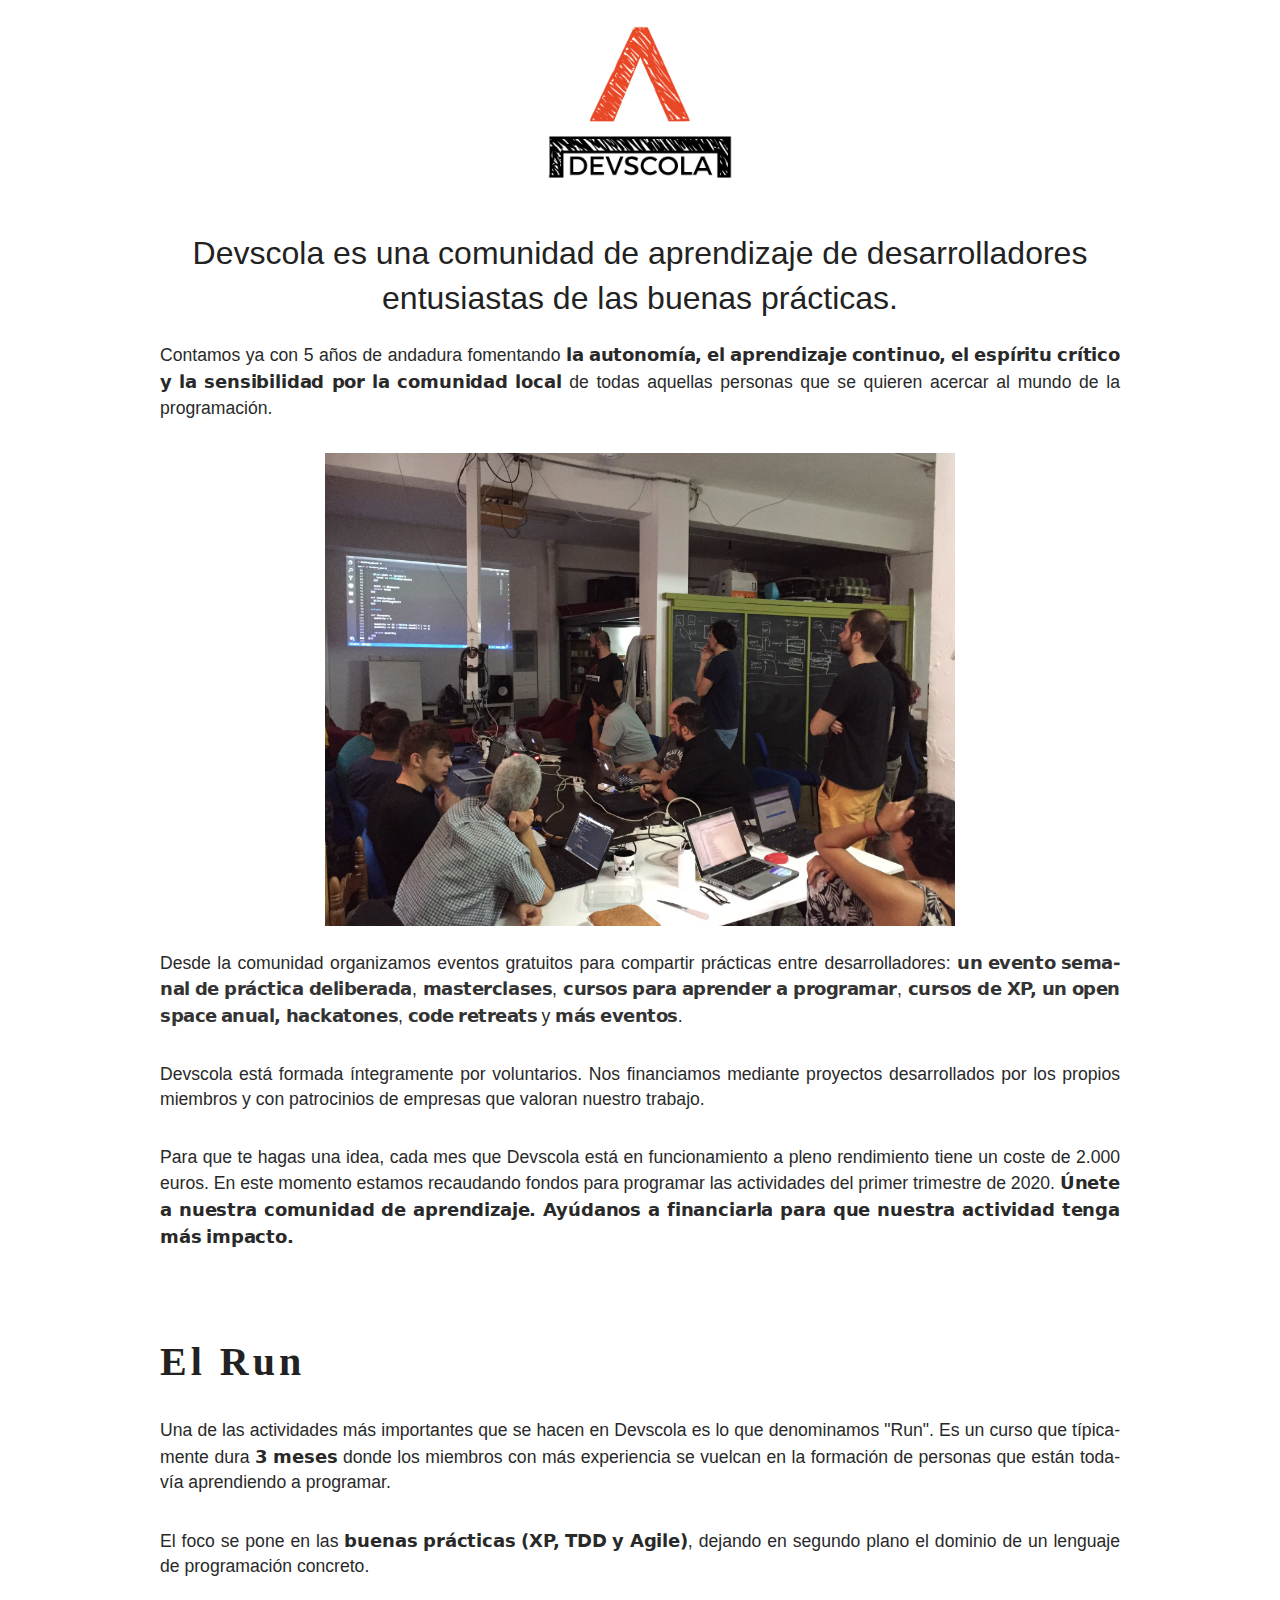
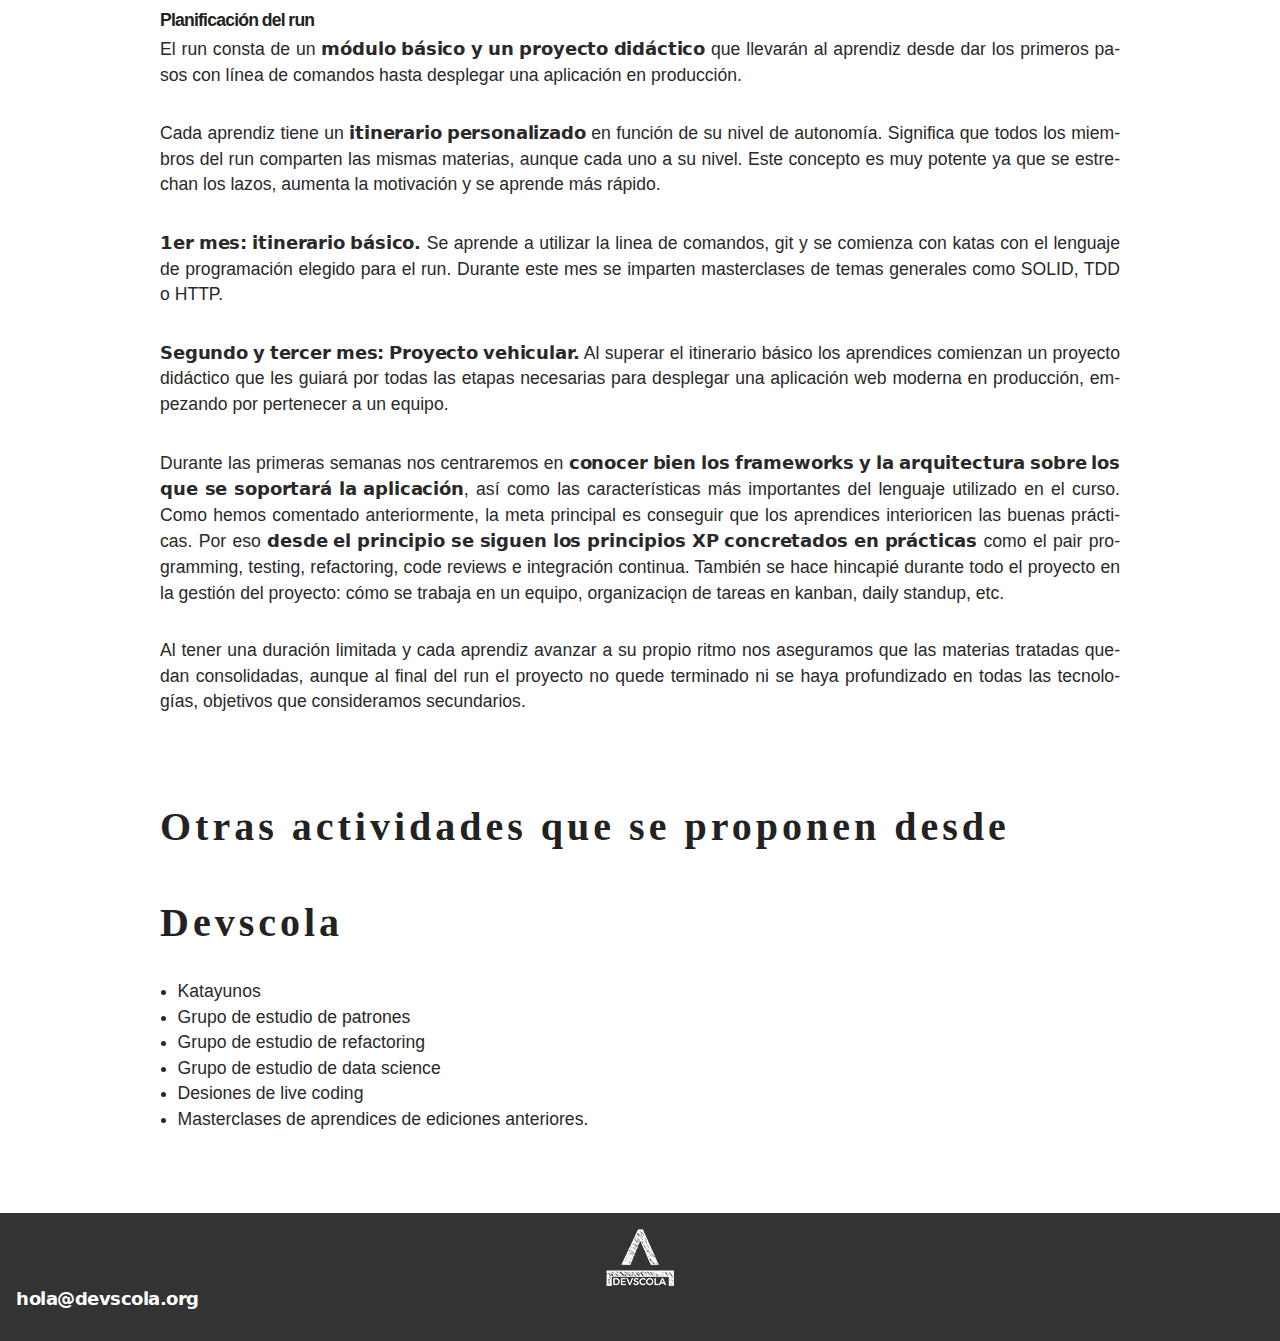
<file: z.html>
<!doctype html>
<html class="no-js" lang="es">

<head>
  <meta charset="utf-8" />
  <meta name="viewport" content="width=device-width, initial-scale=1.0" />

  <link rel="stylesheet" href="assets/stylesheets/foundation/foundation.min.css" />
  <link rel="stylesheet" href="assets/stylesheets/foundation/normalize.css" />
  <link rel="stylesheet" href="assets/stylesheets/style.css" />
  <link rel="stylesheet" type="text/css"
    href="assets/stylesheets/web_fonts/dejavusans_extralight_macroman/stylesheet.css" />
  <link rel="stylesheet" type="text/css" href="assets/stylesheets/web_fonts/dejavusans_book_macroman/stylesheet.css" />
  <link rel="stylesheet" type="text/css" href="assets/stylesheets/web_fonts/dejavusans_bold_macroman/stylesheet.css" />

  <script src="assets/scripts/vendor/modernizr.js"></script>

  <link rel="shortcut icon" href="assets/images/favicon.ico" />
  <title>Devscola - Aprende a programar en Valencia</title>
</head>

<body>

  <!--header area-->

  <div class="row">
    <div class="small-3 small-centered columns">
      <img src="assets/images/Logotipo-01.png" alt="El logotipo de Devscola">
    </div>
  </div>


  <!--content area-->

  <section id="WTF" class="row">
    <div class="large-12 medium-12 small-12 columns total-align">
  <h1 class="paragraph with_opening text-center">Devscola es una comunidad de aprendizaje de desarrolladores entusiastas de las buenas prácticas.</h1>

  <p>
  Contamos ya con 5 años de andadura fomentando <strong>la autonomía, el aprendizaje continuo, el espíritu crítico y la sensibilidad por la comunidad local</strong> de todas aquellas personas que se quieren acercar al mundo de la programación.
  </p>

  <div class="row">
    <div class="small-8 small-centered columns">
      <img src="assets/images/EDhbGJyXYAAUk31.jpeg" alt="Katayuno">
    </div>
  </div>

  </br>
  <p>
  Desde la comunidad organizamos eventos gratuitos para compartir prácticas entre desarrolladores: <a href="https://www.meetup.com/Aprende-a-programar-en-Valencia/events/cjrfsqyzpbjc/">un evento semanal de práctica deliberada</a>, <a href="https://www.youtube.com/playlist?list=PL8pfR1_uyqPpyMZeH9V0dZ66-LlV0xOBy">masterclases</a>, <a href="https://miriadax.net/web/introduccion-a-la-programacion-descubre-el-lenguaje-de-la-era-digital-14-edicion-/inicio">cursos para aprender a programar</a>, <a href="https://www.youtube.com/playlist?list=PL8pfR1_uyqPoN-sPl7rTKas6IXy01ej8w">cursos de XP, <a href="https://ensenyar-a-programar.github.io/open-space-valencia-2019/"> un open space anual,</a> <a href="https://www.meetup.com/Aprende-a-programar-en-Valencia/events/265708509/">hackatones</a>, <a href="https://www.meetup.com/Aprende-a-programar-en-Valencia/events/255737180/">code retreats </a> y <a href="https://www.meetup.com/Aprende-a-programar-en-Valencia/">más eventos</a>.
  </p>

  <p>
  Devscola está formada íntegramente por voluntarios. Nos financiamos mediante proyectos desarrollados por los propios miembros y con patrocinios de empresas que valoran nuestro trabajo.
  </p>

  <p>
  Para que te hagas una idea, cada mes que Devscola está en funcionamiento a pleno rendimiento tiene un coste de 2.000 euros. En este momento estamos recaudando fondos para programar las actividades del primer trimestre de 2020.
  <strong>Únete a nuestra comunidad de aprendizaje. Ayúdanos a financiarla para que nuestra actividad tenga más impacto.</strong>
  </p>

  </section>

  <section class="row">

    <h2>El Run</h2>

    <p>
    Una de las actividades más importantes que se hacen en Devscola es lo que denominamos "Run". Es un curso que típicamente dura <strong>3 meses</strong> donde los miembros con más experiencia se vuelcan en la formación de personas que están todavía aprendiendo a programar.
    </p>

    <p>
    El foco se pone en las <strong>buenas prácticas (XP, TDD y Agile)</strong>, dejando en segundo plano el dominio de un lenguaje de programación concreto.
    </p>

    <h3> Planificación del run</h3>
    <p>
    El run consta de un <strong>módulo básico y un proyecto didáctico</strong> que llevarán al aprendiz desde dar los primeros pasos con línea de comandos hasta desplegar una aplicación en producción.
    </p>

    <p>
    Cada aprendiz tiene un <strong>itinerario personalizado</strong> en función de su nivel de autonomía. Significa que todos los miembros del run comparten las mismas materias, aunque cada uno a su nivel. Este concepto es muy potente ya que se estrechan los lazos, aumenta la motivación y se aprende más rápido.
    </p>

    <p>
    <strong>1er mes: itinerario básico.</strong> Se aprende a utilizar la linea de comandos, git y se comienza con katas con el lenguaje de programación elegido para el run. Durante este mes se imparten masterclases de temas generales como SOLID, TDD o HTTP.
    </p>

    <p>
    <strong>Segundo y tercer mes: Proyecto vehicular.</strong>
    Al superar el itinerario básico los aprendices comienzan un proyecto didáctico que les guiará por todas las etapas necesarias para desplegar una aplicación web moderna en producción, empezando por pertenecer a un equipo.
    </p>

    <p>
    Durante las primeras semanas nos centraremos en <strong>conocer bien los frameworks y la arquitectura sobre los que se soportará la aplicación</strong>, así como las características más importantes del lenguaje utilizado en el curso.
    Como hemos comentado anteriormente, la meta principal es conseguir que los aprendices interioricen las buenas prácticas. Por eso <strong>desde el principio se siguen los principios XP concretados en prácticas</strong> como el pair programming, testing, refactoring, code reviews e integración continua.
    También se hace hincapié durante todo el proyecto en la gestión del proyecto: cómo se trabaja en un equipo, organizaciǫn de tareas en kanban, daily standup, etc.
    </p>

    <p>
    Al tener una duración limitada y cada aprendiz avanzar a su propio ritmo nos aseguramos que las materias tratadas quedan consolidadas, aunque al final del run el proyecto no quede terminado ni se haya profundizado en todas las tecnologías, objetivos que consideramos secundarios.
    </p>
  </section>


    <section class="row">
    <h2>Otras actividades que se proponen desde Devscola</h2>

    <ul>
      <li>Katayunos </li>
      <li>Grupo de estudio de patrones </li>
      <li>Grupo de estudio de refactoring </li>
      <li>Grupo de estudio de data science </li>
      <li>Desiones de live coding </li>
      <li>Masterclases de aprendices de ediciones anteriores.</li>
    </ul>

  </section>


  <!--footer-->

  <footer id="CONTACT">
    <a href="#quienes">
      <img class="foot_logo" src="assets/images/Devscola.png" alt="Logo Devscola">
    </a>

    <p>
      <a id="MAIL" class:"foot_text" href="mailto:hola@devscola.org">hola@devscola.org</a>
    </p>

    <script src="assets/scripts/vendor/jquery.js" type="text/javascript"></script>
    <script src="assets/scripts/foundation/foundation.min.js"></script>
    <script src="assets/scripts/main.js" type="text/javascript"></script>

</body>

</html>
</file>
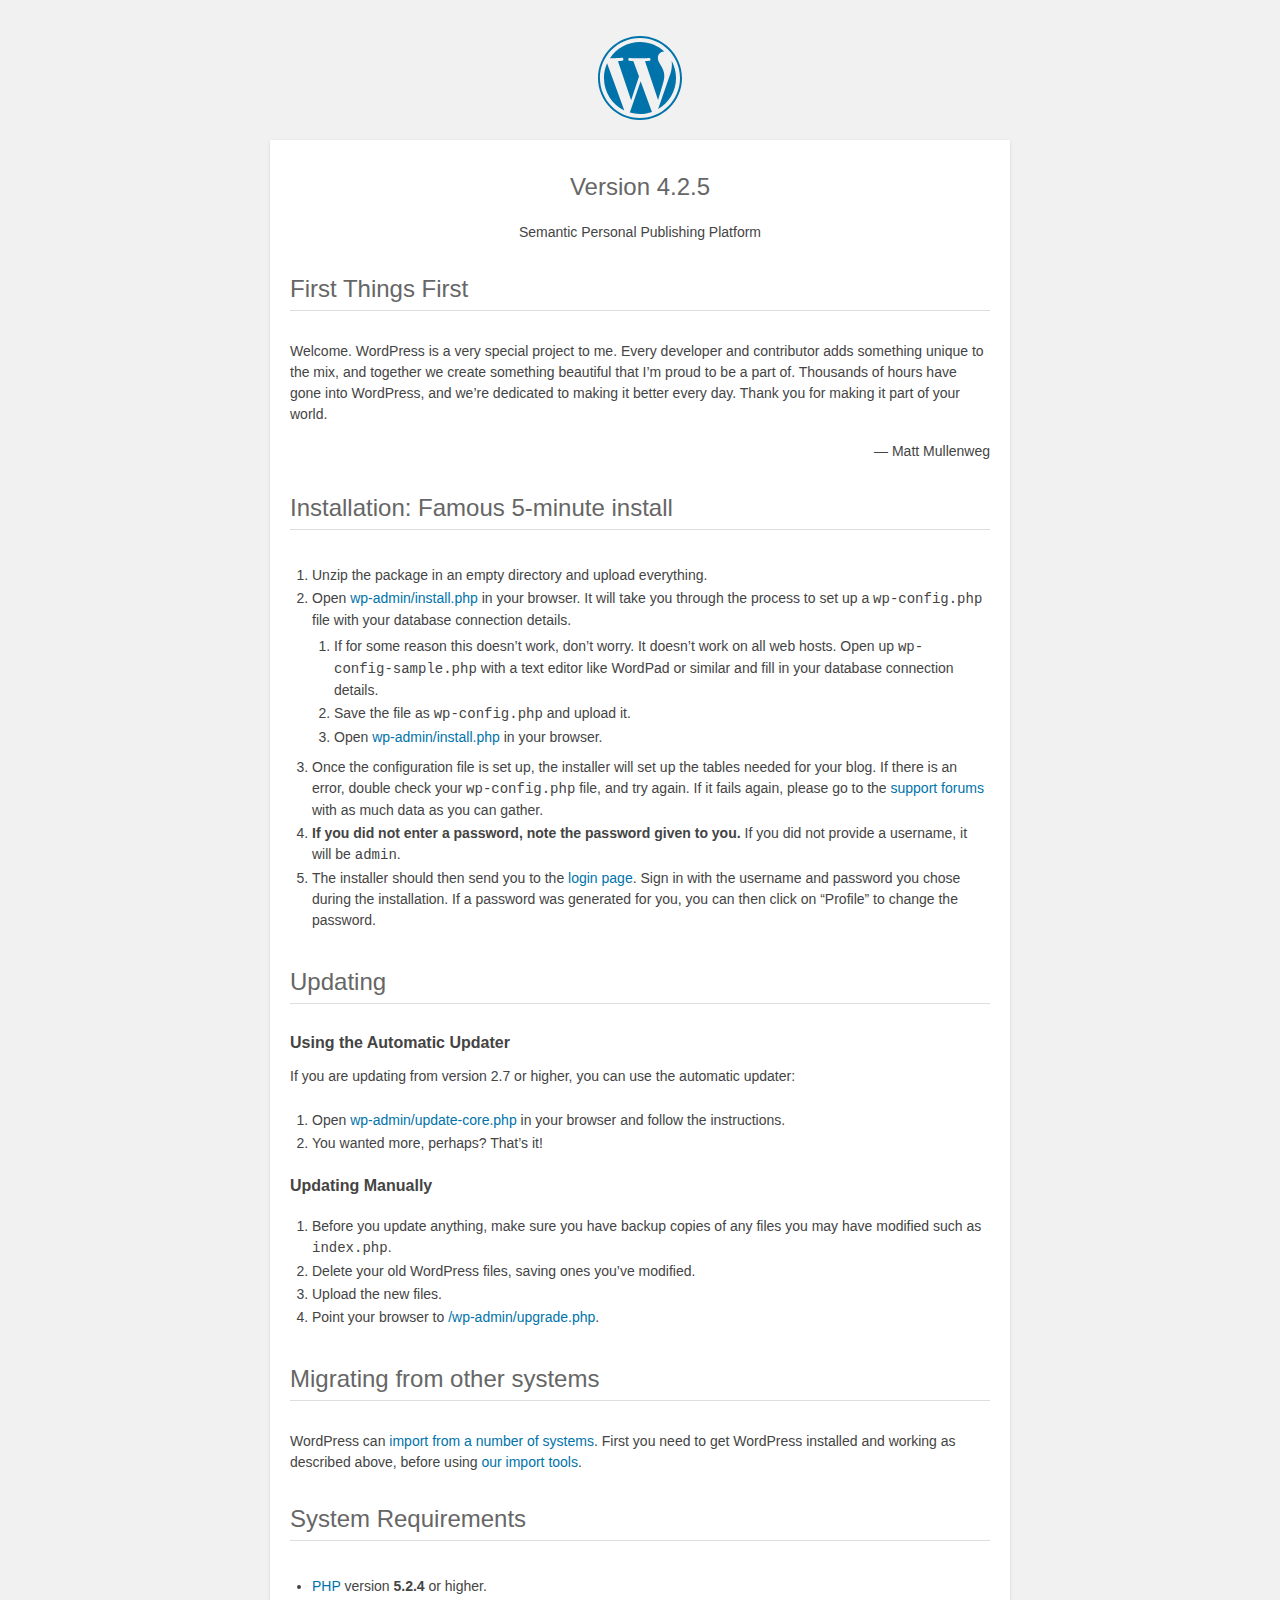
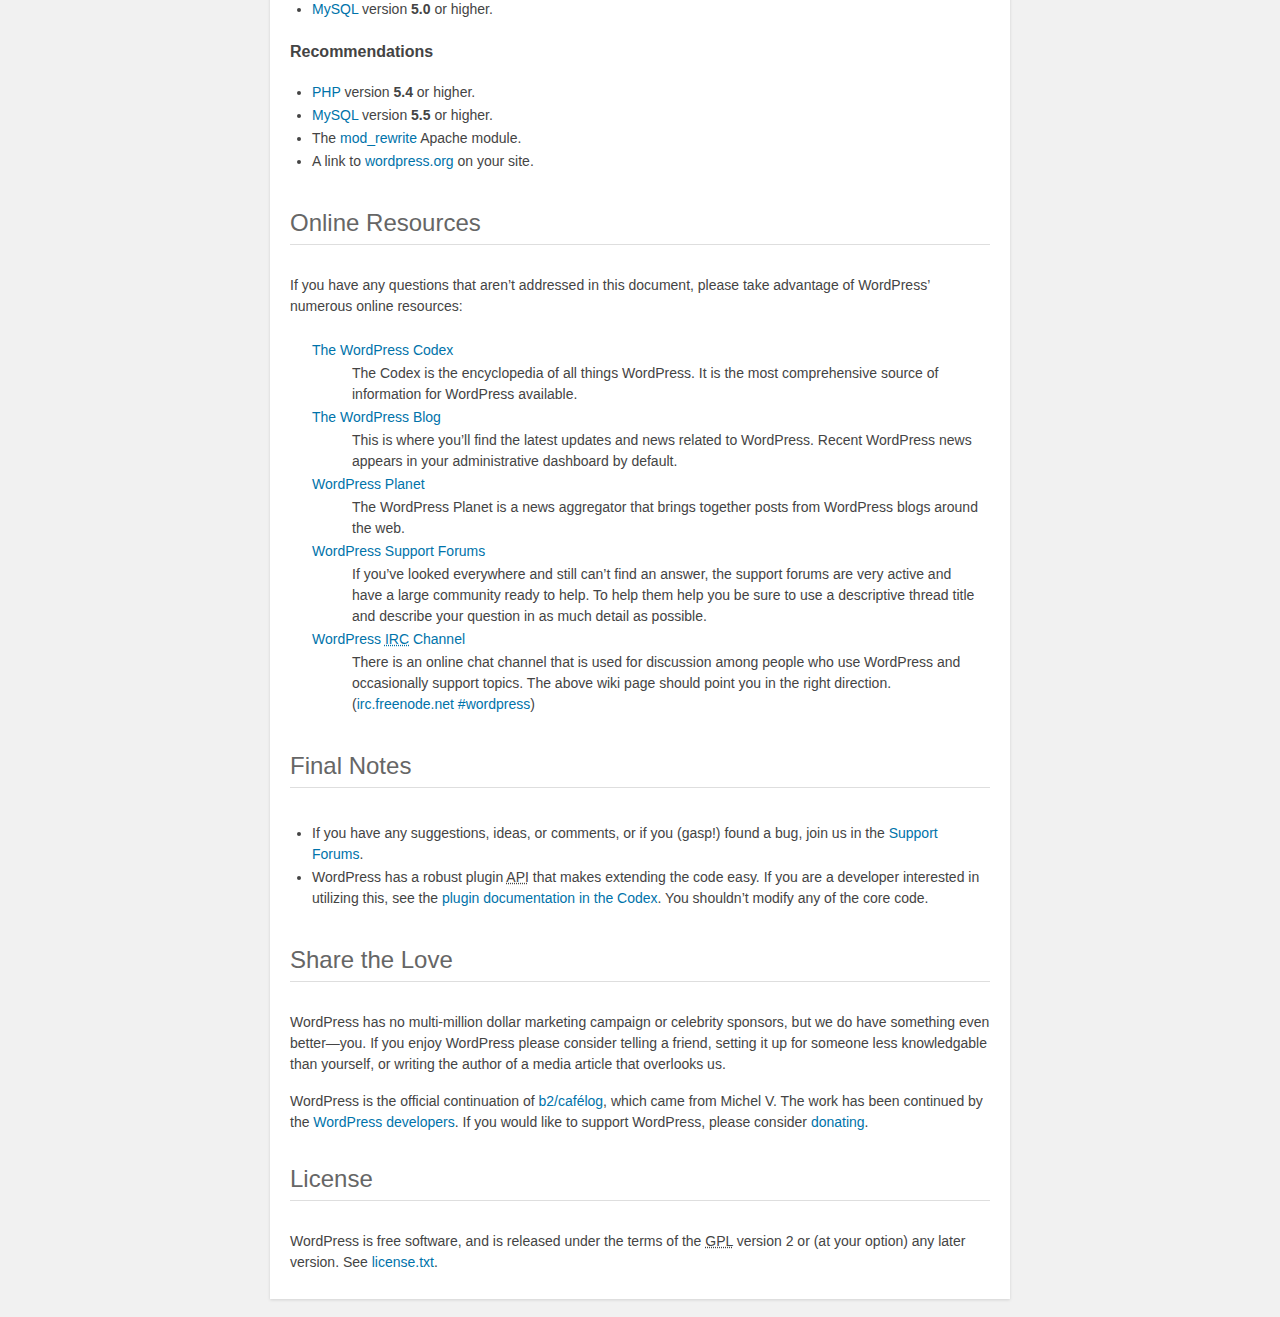
<file: blog/readme.html>
<!DOCTYPE html>
<html>
<head>
	<meta name="viewport" content="width=device-width" />
	<meta http-equiv="Content-Type" content="text/html; charset=utf-8" />
	<title>WordPress &#8250; ReadMe</title>
	<link rel="stylesheet" href="wp-admin/css/install.css?ver=20100228" type="text/css" />
</head>
<body>
<h1 id="logo">
	<a href="https://wordpress.org/"><img alt="WordPress" src="wp-admin/images/wordpress-logo.png" /></a>
	<br /> Version 4.2.5
</h1>
<p style="text-align: center">Semantic Personal Publishing Platform</p>

<h1>First Things First</h1>
<p>Welcome. WordPress is a very special project to me. Every developer and contributor adds something unique to the mix, and together we create something beautiful that I&#8217;m proud to be a part of. Thousands of hours have gone into WordPress, and we&#8217;re dedicated to making it better every day. Thank you for making it part of your world.</p>
<p style="text-align: right">&#8212; Matt Mullenweg</p>

<h1>Installation: Famous 5-minute install</h1>
<ol>
	<li>Unzip the package in an empty directory and upload everything.</li>
	<li>Open <span class="file"><a href="wp-admin/install.php">wp-admin/install.php</a></span> in your browser. It will take you through the process to set up a <code>wp-config.php</code> file with your database connection details.
		<ol>
			<li>If for some reason this doesn&#8217;t work, don&#8217;t worry. It doesn&#8217;t work on all web hosts. Open up <code>wp-config-sample.php</code> with a text editor like WordPad or similar and fill in your database connection details.</li>
			<li>Save the file as <code>wp-config.php</code> and upload it.</li>
			<li>Open <span class="file"><a href="wp-admin/install.php">wp-admin/install.php</a></span> in your browser.</li>
		</ol>
	</li>
	<li>Once the configuration file is set up, the installer will set up the tables needed for your blog. If there is an error, double check your <code>wp-config.php</code> file, and try again. If it fails again, please go to the <a href="https://wordpress.org/support/" title="WordPress support">support forums</a> with as much data as you can gather.</li>
	<li><strong>If you did not enter a password, note the password given to you.</strong> If you did not provide a username, it will be <code>admin</code>.</li>
	<li>The installer should then send you to the <a href="wp-login.php">login page</a>. Sign in with the username and password you chose during the installation. If a password was generated for you, you can then click on &#8220;Profile&#8221; to change the password.</li>
</ol>

<h1>Updating</h1>
<h2>Using the Automatic Updater</h2>
<p>If you are updating from version 2.7 or higher, you can use the automatic updater:</p>
<ol>
	<li>Open <span class="file"><a href="wp-admin/update-core.php">wp-admin/update-core.php</a></span> in your browser and follow the instructions.</li>
	<li>You wanted more, perhaps? That&#8217;s it!</li>
</ol>

<h2>Updating Manually</h2>
<ol>
	<li>Before you update anything, make sure you have backup copies of any files you may have modified such as <code>index.php</code>.</li>
	<li>Delete your old WordPress files, saving ones you&#8217;ve modified.</li>
	<li>Upload the new files.</li>
	<li>Point your browser to <span class="file"><a href="wp-admin/upgrade.php">/wp-admin/upgrade.php</a>.</span></li>
</ol>

<h1>Migrating from other systems</h1>
<p>WordPress can <a href="https://codex.wordpress.org/Importing_Content">import from a number of systems</a>. First you need to get WordPress installed and working as described above, before using <a href="wp-admin/import.php" title="Import to WordPress">our import tools</a>.</p>

<h1>System Requirements</h1>
<ul>
	<li><a href="http://php.net/">PHP</a> version <strong>5.2.4</strong> or higher.</li>
	<li><a href="http://www.mysql.com/">MySQL</a> version <strong>5.0</strong> or higher.</li>
</ul>

<h2>Recommendations</h2>
<ul>
	<li><a href="http://php.net/">PHP</a> version <strong>5.4</strong> or higher.</li>
	<li><a href="http://www.mysql.com/">MySQL</a> version <strong>5.5</strong> or higher.</li>
	<li>The <a href="http://httpd.apache.org/docs/2.2/mod/mod_rewrite.html">mod_rewrite</a> Apache module.</li>
	<li>A link to <a href="https://wordpress.org/">wordpress.org</a> on your site.</li>
</ul>

<h1>Online Resources</h1>
<p>If you have any questions that aren&#8217;t addressed in this document, please take advantage of WordPress&#8217; numerous online resources:</p>
<dl>
	<dt><a href="https://codex.wordpress.org/">The WordPress Codex</a></dt>
		<dd>The Codex is the encyclopedia of all things WordPress. It is the most comprehensive source of information for WordPress available.</dd>
	<dt><a href="https://wordpress.org/news/">The WordPress Blog</a></dt>
		<dd>This is where you&#8217;ll find the latest updates and news related to WordPress. Recent WordPress news appears in your administrative dashboard by default.</dd>
	<dt><a href="https://planet.wordpress.org/">WordPress Planet</a></dt>
		<dd>The WordPress Planet is a news aggregator that brings together posts from WordPress blogs around the web.</dd>
	<dt><a href="https://wordpress.org/support/">WordPress Support Forums</a></dt>
		<dd>If you&#8217;ve looked everywhere and still can&#8217;t find an answer, the support forums are very active and have a large community ready to help. To help them help you be sure to use a descriptive thread title and describe your question in as much detail as possible.</dd>
	<dt><a href="https://codex.wordpress.org/IRC">WordPress <abbr title="Internet Relay Chat">IRC</abbr> Channel</a></dt>
		<dd>There is an online chat channel that is used for discussion among people who use WordPress and occasionally support topics. The above wiki page should point you in the right direction. (<a href="irc://irc.freenode.net/wordpress">irc.freenode.net #wordpress</a>)</dd>
</dl>

<h1>Final Notes</h1>
<ul>
	<li>If you have any suggestions, ideas, or comments, or if you (gasp!) found a bug, join us in the <a href="https://wordpress.org/support/">Support Forums</a>.</li>
	<li>WordPress has a robust plugin <abbr title="application programming interface">API</abbr> that makes extending the code easy. If you are a developer interested in utilizing this, see the <a href="https://codex.wordpress.org/Plugin_API" title="WordPress plugin API">plugin documentation in the Codex</a>. You shouldn&#8217;t modify any of the core code.</li>
</ul>

<h1>Share the Love</h1>
<p>WordPress has no multi-million dollar marketing campaign or celebrity sponsors, but we do have something even better&#8212;you. If you enjoy WordPress please consider telling a friend, setting it up for someone less knowledgable than yourself, or writing the author of a media article that overlooks us.</p>

<p>WordPress is the official continuation of <a href="http://cafelog.com/">b2/caf&#233;log</a>, which came from Michel V. The work has been continued by the <a href="https://wordpress.org/about/">WordPress developers</a>. If you would like to support WordPress, please consider <a href="https://wordpress.org/donate/" title="Donate to WordPress">donating</a>.</p>

<h1>License</h1>
<p>WordPress is free software, and is released under the terms of the <abbr title="GNU General Public License">GPL</abbr> version 2 or (at your option) any later version. See <a href="license.txt">license.txt</a>.</p>

</body>
</html>
</file>
<file: assets/stylesheets/style.css>
/* variables */
:root{
  --bg-color: #FFF;
  --main-color: #333333;
  --text-color: #292929;
}

/* typography */

body {
  background: var(--bg-color);
  color: var(--text-color);
  font-family: "apercu", sans-serif;
}

h2 {
  font-family: "apercu", sans-serif;
  line-height: 5rem;
  font-weight: bold;
}

h2.paragraph {
  margin-bottom: 1.5rem 0 !important;
  line-height: 5.5rem;
}

h2.paragraph.with_opening {
  margin-bottom: 0.5rem !important;
}

h3 {
  font-family: "apercu", sans-serif;
  font-size: 1.1rem;
  line-height: 1rem;
  letter-spacing: -0.05rem;
  word-spacing: -0.03rem;
  font-weight: bold;
}

h4 {
  font-family: 'Helvetica Neue';
  font-size: 2rem;
  margin-bottom: 0.3rem;
  letter-spacing: 0.05rem;
}

h5 {
  font-size: 0.9rem;
  font-family: 'Helvetica Neue';
  letter-spacing: 0.05rem;
  line-height: 1rem;
  margin: -0.2rem 0 0.1rem 0;
}

p {
  text-align: justify;
}

p, ul {
  font-size: 1.1rem;
  line-height: 1.6rem;
  margin-bottom: 2rem;
}

.alumni p, .katayuno p {
  margin-bottom: 1rem;
}

strong {
  font-size: inherit;
  font-family: 'dejavu_sansbold';
  letter-spacing: -0.01rem;
  word-spacing: -0.08rem;
}

a {
  color: var(--main-color);
  font-family: 'dejavu_sansbold';
  letter-spacing: -0.03rem;
  word-spacing: -0.08rem;
}

a:hover {
  color: var(--text-color) ;
}

@media screen and (min-width : 1024px) and (max-width : 1600px) {

  h2 {
    font-family: 'Helvetica Neue';
    font-size: 2.5rem;
    margin: 2rem 0 0.5rem 0 !important;
    line-height: 6rem;
    letter-spacing: 0.25rem;
  }

  h2.paragraph {
    margin-bottom: 1.3rem !important;
    line-height: 5rem;
  }

  h2.paragraph.with_opening {
    margin-bottom: 0.7rem !important;
  }

  p {
    -webkit-hyphens: auto;
    -moz-hyphens: auto;
    hyphens: auto;
  }

}

@media screen and (min-width : 800px) and (max-width : 1024px) {
  h2 {
    font-family: 'Helvetica Neue';
    font-size: 2rem;
    margin: 2rem 0 0.5rem 0 !important;
    line-height: 5.5rem;
    letter-spacing: 0.15rem;
  }

  h2.paragraph {
    margin-bottom: 1.3rem !important;
    line-height: 4rem;
  }


  h2.paragraph.with_opening {
    margin-bottom: 0.7rem !important;
  }

  h3 {
    font-family: 'dejavu_sansbold';
    font-size: 1rem;
    line-height: 0.95rem;
    letter-spacing: -0.025rem;
    word-spacing: -0.03rem;
  }

  h4 {
    font-family: 'Helvetica Neue';
    font-size: 2rem;
    margin-bottom: 0.2rem;
    letter-spacing: 0.025rem;
  }

  h5 {
    font-size: 0.85rem;
    font-family: 'Helvetica Neue';
    letter-spacing: 0.05rem;
    line-height: 0.85rem;
    margin: -0.2rem 0 0.2rem 0;
  }

  p {
    font-size: 0.85rem;
    line-height: 1.55rem;
    margin-bottom: 1.8rem;
    -webkit-hyphens: auto;
    -moz-hyphens: auto;
    hyphens: auto;
  }

  strong {
    font-size: inherit;
  }
}

@media screen and (min-width : 640px) and (max-width : 800px) {
  h2 {
    font-family: 'Helvetica Neue';
    font-size: 2rem;
    margin: 2rem 0 1rem 0 !important;
    line-height: 3.15rem;
    letter-spacing: 0.05rem;
  }

  h2.paragraph {
    margin-bottom: 0.6rem !important;
    line-height: 3.7rem;
  }

  h2.paragraph.with_opening {
    margin-bottom: 0.5rem !important;
  }


  h3 {
    font-family: 'dejavu_sansbold';
    font-size: 1rem;
    line-height: 0.90rem;
    letter-spacing: -0.015rem;
    word-spacing: -0.03rem;
  }

  h4 {
    font-family: 'Helvetica Neue';
    font-size: 2rem;
    margin-bottom: 0.2rem;
    letter-spacing: 0.020rem;
  }

  h5 {
    font-size: 0.85rem;
    font-family: 'Helvetica Neue';
    letter-spacing: 0.025rem;
    line-height: 0.50rem;
    margin: 0 0 0.50rem 0;
  }

  p {
    font-size: 0.8rem;
    margin-bottom: 1.5rem;
    -webkit-hyphens: auto;
    -moz-hyphens: auto;
    hyphens: auto;
  }

  strong {
    font-size: 0.85rem;
    letter-spacing: 0.01rem;
    word-spacing: -0.08rem;
  }
}

@media screen and (min-width : 360px) and (max-width : 640px) {
  h2 {
    font-family: "Helvetica Neue";
    font-size: 1.5rem;
    margin: 2rem 0px 0.7rem !important;
    line-height: 3rem;
    letter-spacing: 0.02rem;;
  }

  h2.paragraph {
    margin-bottom: 0.6rem !important;
    line-height: 2.8rem;
  }

  h2.paragraph.with_opening {
    margin-bottom: 0.5rem !important;
  }

  h3 {
    font-family: 'dejavu_sansbold';
    font-size: 1rem;
    line-height: 0.90rem;
    letter-spacing: -0.015rem;
    word-spacing: -0.03rem;
  }

  h4 {
    font-family: 'Helvetica Neue';
    font-size: 2rem;
    margin-bottom: 0.2rem;
    letter-spacing: 0.020rem;
  }

  h5 {
    font-size: 0.85rem;
    font-family: 'Helvetica Neue';
    letter-spacing: 0.025rem;
    line-height: 0.50rem;
    margin: 0 0 0.50rem 0;
  }

  p {
    font-size: 0.85rem;
    margin-bottom: 1.5rem;
    line-height: 1.65rem;
    -webkit-hyphens: auto;
    -moz-hyphens: auto;
    hyphens: auto;
  }

  strong {
    font-size: inherit;
  }
}

@media screen and (max-width : 360px) {
  h2 {
    font-family: 'Helvetica Neue';
    font-size: 1rem;
    margin: 1rem 0 0.5rem 0 !important;
    line-height: 2.5rem;
    letter-spacing: 0.01rem;
  }

  h2.paragraph {
    margin-bottom: 0.6rem !important;
    line-height: 2.3rem;
  }

  h2.paragraph.with_opening {
    margin-bottom: 0.5rem !important;
  }

  h3 {
    font-family: 'dejavu_sansbold';
    font-size: 0.85rem;
    line-height: 0.85rem;
    letter-spacing: -0.01rem;
    word-spacing: -0.015rem;
  }

  h4 {
    font-family: 'Helvetica Neue';
    font-size: 1.5rem;
    margin-bottom: 0.1rem;
    letter-spacing: 0.010rem;
  }

  h5 {
    font-size: 0.80rem;
    letter-spacing: 0.015rem;
    line-height: 0.70rem;
    margin-bottom: 0.35rem;
  }

  p {
    font-size: 0.8rem;
    margin-bottom: 1.5rem;
    line-height: 1.5rem;
    -webkit-hyphens: auto;
    -moz-hyphens: auto;
    hyphens: auto;
  }

  strong {
    font-size: inherit;
  }
}


/* grid */

html {
  box-sizing: border-box;
}
*,
*::before,
*::after {
  box-sizing: inherit;
}

.row, #contenido{
  max-width: 75%;
}

@media screen and (min-width : 1920px) {
  .row, #contenido {
    max-width: 60%;
  }
}

@media screen and (min-width : 320px) and (max-width : 1024px) {
  .row, #contenido {
    max-width: 90%;
  }
}

.total-align {
  padding-left: 0;
  padding-right: 0;
}

.align-left {
  padding-left: 0;
}

.align-right {
  padding-right: 0;
}

@media screen and (min-width : 320px) and (max-width : 640px) {

  .align-right {
    padding: 0;
  }
  .align-left {
    padding: 0;
  }
}
.columns.left_column {
  padding-left: 0 ;
  padding-right: 2%;
}

.columns.right_column {
  padding-right: 0;
  padding-left: 2%;
}

.columns.center_column {
  padding-right: 1%;
  padding-left: 1%;
}

@media screen and (max-width : 600px){

  .small-12.columns.left_column {
    padding-right: 0;
  }

  .small-12.columns.right_column {
    padding-left: 0;
  }

  .small-12.columns.center_column {
    padding-right: 0;
    padding-left: 0;
  }
}

span.avoid_hyphen {
  -webkit-hyphens: none;
  -moz-hyphens: none;
  hyphens: none;
}

/* CAROUSEL */

.slideshow_wrapper {
  height:calc(100vw * 0.55);
  overflow: hidden;
}

.slideshow {
  width: calc(100vw * 3);
  height: auto;
  margin: 0 0 0 calc(100vw * -2);
  position: relative;
  animation-name: slide_animation;
  animation-duration:10s;
  animation-iteration-count:infinite;
  animation-direction: alternate;
  animation-play-state: running;
}

.slide {
  width:100vw;
  height: auto;
  position:relative;
  float:left;
  overflow:hidden;
}

.slideshow img{
  height:auto;
  width:100vw;
}

@keyframes slide_animation {
  0% {left:calc(100vw * 2);}
  10% {left:calc(100vw * 2);}
  20% {left:calc(100vw * 2);}
  30% {left:100vw;}
  40% {left:100vw;}
  50% {left:100vw;}
  60% {left:100vw;}
  70% {left:100vw;}
  80% {left:0;}
  90% {left:0;}
  100% {left:0;}
}


/* INICIO */

#inicio {
  position: absolute;
  margin:auto;
  top:44%;
  left:28%;
  z-index: 1;
}


@media screen and (max-width : 320px){
  #inicio {
    top: 21%;
    left: 5%;
    max-width: 90%;
  }
}

@media screen and (min-width : 321px) and (max-width : 480px){
  #inicio {
    top: 17%;
    left: 5%;
    max-width: 90%;
  }
}

@media screen and (min-width : 481px) and (max-width : 600px){
  #inicio {
    top: 13%;
    left: 7%;
    max-width: 85%;

  }
}

@media screen and (min-width : 601px) and (max-width : 640px){
  #inicio {
    top: 17%;
    left: 7%;
    max-width: 85%;

  }
}

@media screen and (min-width : 641px) and (max-width : 768px){
  #inicio {
    top: 8%;
    left: 7.5%;
    max-width: 85%;

  }
}

@media screen and (min-width : 769px) and (max-width : 800px){
  #inicio {
    top: 6%;
    left: 7.5%;
    max-width: 85%;
  }
}

@media screen and (min-width : 801px) and (max-width : 900px){
  #inicio {
    top: 8%;
    left: 8%;
    max-width: 80%;
  }
}

@media screen and (min-width : 901px) and (max-width : 1024px){
  #inicio {
    top: 9%;
    left: 10%;
    max-width: 80%;
  }
}

@media screen and (min-width : 1025px) and (max-width : 1280px){
  #inicio {
    top: 32%;
    left: 16%;
  }
}

@media screen and (min-width : 1281px) and (max-width : 1600px){
  #inicio {
    top: 33%;
    left: 22%;
    max-width: 95%;
  }
}

@media screen and (min-width : 1601px) {
  #inicio {
    top: 42%;
    left: 25%;
    max-width: 95%;
  }
}

/* QUIENES */

#quienes img {
  height: 100%;
  width: 100%;
  border-radius: 100%;
}

#quienes h3, #quienes h5,
#quienes > div > div.large-4.medium-4.small-12 > p {
  text-align: center !important;
}

#quienes > div > div > img {
  margin-bottom:1.3rem;
}


@media screen and (max-width: 40em) {
  #quienes > div > div.large-4.medium-4.small-12.columns.left_column > img {
    margin-top: 0;
  }
}

@media screen and (min-width: 40.063em) {
  #quienes > div > p {
    margin-bottom: 0rem;
  }
}


/*TRACKS*/
#contenido {
  align-items: flex-start;
  display: grid;
  grid-template-columns: 1fr 1fr 1fr;
  grid-gap: 2em;
  margin: 0 auto;
  -ms-align-items: baseline;
}

#contenido > div > h4 {
  margin-top: 1rem;
  text-align: justify;
}

#contenido > div > p {
  margin-top: 1rem;
}

@media screen and (min-width : 1920px){
  .logo-track {
    margin-top: 2.5rem;
    padding: 0rem 8rem;
  }

}

@media screen and (min-width : 1600px) and (max-width: 1920px){
  .logo-track {
    margin-top: 2.5rem;
    padding: 0rem 6rem;
  }

}

@media screen and (min-width : 1024px) and (max-width : 1600px) {
  .logo-track {
    margin-top: 2rem;
    padding: 0rem 7rem;
  }

}

@media screen and (min-width : 640px) and (max-width : 1024px) {
  .logo-track {
    margin-top: 2rem;
    padding: 0rem 3rem;
  }

}

@media screen and (min-width : 480px) and (max-width : 640px) {
  #contenido {
    grid-template-columns: 1fr;
    grid-gap: 0;
  }
  .logo-track {
    margin-top: 2rem;
    padding: 0rem 12rem;
  }

}

@media screen and (min-width : 320px) and (max-width : 480px) {

  #contenido {
    grid-template-columns: 1fr;
    grid-gap: 0;
  }

  .logo-track {
    margin-top: 2rem;
    padding: 0rem 8rem;
  }
}


/* buttons */

button, .button {
  background-color: var(--main-color);
  border-color: #007095;
  color: #FFFFFF;
}

button.large, .button.large {
  padding-top: 1.125rem;
  padding-right: 1.75rem;
  padding-bottom: 1.1875rem;
  padding-left: 1.75rem;
  font-size: 1rem;
}

button.large.social_button, .button.large.social_button {
  width: 100%;
  text-align: justify;
  line-height: 2rem;
}

button:hover, button:focus, .button:hover, .button:focus {
  background-color: var(--text-color);
}

button:hover, button:focus, .button:hover, .button:focus {
  color: #FFFFFF;
}

@media screen and (min-width : 480px) and (max-width : 1024px) {
  button.large, .button.large {
    padding-top: 0.90rem;
    padding-right: 1rem;
    padding-bottom: 0.90rem;
    padding-left: 1rem;
    font-size: 0.80rem;
  }
}

@media screen and (min-width : 320px) and (max-width : 480px) {
  button.large, .button.large {
    padding-top: 0.90rem;
    padding-right: 1rem;
    padding-bottom: 0.90rem;
    padding-left: 1rem;
    font-size: 0.80rem;
  }

  #SPONSOR > div > div > a, #JOIN > div > div > a {
    width: 100%;
  }

  button.large.social_button, .button.large.social_button {
    padding: 0.65rem 0.5rem 0.5rem 0.5rem;
    font-size: 0.7rem;
    line-height: 0.9rem;
  }

  #SOCIAL > div > div > a > div > img {
    margin-bottom: 0.3rem;
  }
}


/* social */

#SOCIAL > div > h4 {
  margin-top: 3rem;
}

#twitter_feed {
  margin-top: 5rem;
}

/*.flex-video {
padding-bottom:25%;
}*/


/* top bar */

meta.foundation-mq-topbar {
  font-family: "/only screen and (min-width:880px/";
  width: 880px;
}

@media screen and (min-width: 880px) {
  .top-bar {
    background: #333333;
    overflow: visible;
  }
}
.logo{
  padding: 0.6rem 0 0.6rem 0.8rem;
}
.logo a >*{
  color: #fff;
  display: inline-block;
  font-size: 1.2rem;
  font-family: "apercu", sans-serif;
  margin: 0;
  letter-spacing: 0;
  word-spacing: 0;
}

@media screen and (max-width: 940px) {
  .logo a p {
    font-size: .8rem;
  }
}
@media screen and (max-width: 830px) {
  .logo a p {
    display: none;
  }
}
@media screen and (max-width: 360px) {
  .logo a >* {
    padding: 0.7rem 0 1rem 0.8rem;
    font-size: 0.7rem;
  }

  .top-bar .toggle-topbar.menu-icon a {
    height:30px;
  }
}

.top-bar-section .divider,
.top-bar-section [role="separator"] {
  border-right: solid 1px var(--main-color) !important;
  border-top: solid 1px var(--main-color) !important;
}

.top-bar-section li.active:not(.has-form) a:not(.button) {
  background: var(--main-color);
}

.top-bar-section li.active:not(.has-form) a:not(.button):hover {
  background: var(--text-color);
  font-family: 'Helvetica Neue';
}

.top-bar-section ul li > a {
  font-family: 'Helvetica Neue';
  letter-spacing: 0;
  word-spacing:0;
}

.top-bar-js-breakpoint {
  width: 48em !important;
}

@media only screen and (min-width: 54em) {

}
/* footer */

footer {
  background: var(--main-color);
  box-sizing: border-box;
  display: flex;
  flex-direction: column;
  margin-top: 3rem;
  max-height: 8em;
  line-height: 1.2rem;
  padding: 1em;
  text-align: center;
}

#MAIL {
  color:#fff;
  font-family: 'dejavu_sansbold';
}

#MAIL:hover, #MAIL:focus {
  color: var(--text-color);
}

.video-container {
  position: relative;
  padding-bottom: 56.25%;
  padding-top: 30px; height: 0; overflow: hidden;
  padding-left: -1rem !important;
}

.video-container iframe,
.video-container object,
.video-container embed {
  position: absolute;
  top: 0;
  left: 0;
  width: 100%;
  height: 100%;
}
summary {
  cursor: pointer;
}
.question p {
  border: solid 2px black;
  padding: 0.5rem;
  font-size: 1rem;
  color: black;
  font-weight: bold;
}
details .question:focus {
  outline: none;
}

.presentation {
  font-size: 1.1rem;
  text-align: justify;
}

.answer {
  border: dashed 2px black;
  padding: 0.5rem;
  font-size: 1rem;
  color: black;
  margin-top: -1em;
}
details > summary::-webkit-details-marker {
  display: none;
}
#contacta label {
  font-size: 1rem;
}
#contacta input {
  border: 2px solid black;
}
#contacta textarea {
  border: 2px solid black;
}
#contacta button {
  background-color: #fff;
  border: 2px solid;
  border-radius: 24px;
  cursor: pointer;
  font-size: 1rem;
  min-width: 9rem;
  margin-top: 1rem;
  padding: 1rem;
  color: black;
}

#contact-feedback {
  font-size: 1rem;
  -webkit-animation: fadeinout 4s linear forwards;
  animation: fadeinout 4s linear forwards;
}

@-webkit-keyframes fadeinout {
  0%,100% { opacity: 0; }
  50% { opacity: 1; }
}

@keyframes fadeinout {
  0%,100% { opacity: 0; }
  50% { opacity: 1; }
}

.myButton {
  display: inline-block;
  transition: all 0.2s ease-in;
  position: relative;
  overflow: hidden;
  z-index: 1;
  color: #090909;
  padding: 0.7em 1.7em;
  font-size: 18px;
  border-radius: 0.5em;
  background: #e8e8e8;
  border: 1px solid #e8e8e8;
  box-shadow: 6px 6px 12px #c5c5c5, -6px -6px 12px #ffffff;
}

.myButton:active {
  color: #666;
  box-shadow: inset 4px 4px 12px #c5c5c5, inset -4px -4px 12px #ffffff;
}

.myButton:before {
  content: "";
  position: absolute;
  left: 50%;
  transform: translateX(-50%) scaleY(1) scaleX(1.25);
  top: 100%;
  width: 140%;
  height: 180%;
  background-color: rgba(0, 0, 0, 0.05);
  border-radius: 50%;
  display: block;
  transition: all 0.5s 0.1s cubic-bezier(0.55, 0, 0.1, 1);
  z-index: -1;
}

.myButton:after {
  content: "";
  position: absolute;
  left: 55%;
  transform: translateX(-50%) scaleY(1) scaleX(1.45);
  top: 180%;
  width: 160%;
  height: 190%;
  background-color: #009087;
  border-radius: 50%;
  display: block;
  transition: all 0.5s 0.1s cubic-bezier(0.55, 0, 0.1, 1);
  z-index: -1;
}

.myButton:hover {
  color: #ffffff;
  border: 1px solid #009087;
}

.myButton:hover:before {
  top: -35%;
  background-color: #009087;
  transform: translateX(-50%) scaleY(1.3) scaleX(0.8);
}

.myButton:hover:after {
  top: -45%;
  background-color: #009087;
  transform: translateX(-50%) scaleY(1.3) scaleX(0.8);
}

a {
  text-decoration: none;
}
</file>
<file: assets/stylesheets/web_fonts/dejavusans_extralight_macroman/stylesheet.css>
@font-face {
    font-family: 'dejavu_sansextralight';
    src: url('DejaVuSans-ExtraLight-webfont.eot');
    src: url('DejaVuSans-ExtraLight-webfont.eot?#iefix') format('embedded-opentype'),
         url('DejaVuSans-ExtraLight-webfont.woff') format('woff'),
         url('DejaVuSans-ExtraLight-webfont.ttf') format('truetype'),
         url('DejaVuSans-ExtraLight-webfont.svg#dejavu_sansextralight') format('svg');
    font-weight: normal;
    font-style: normal;

}
</file>
<file: assets/stylesheets/web_fonts/dejavusans_book_macroman/stylesheet.css>
@font-face {
    font-family: 'dejavu_sansbook';
    src: url('DejaVuSans-webfont.eot');
    src: url('DejaVuSans-webfont.eot?#iefix') format('embedded-opentype'),
         url('DejaVuSans-webfont.woff') format('woff'),
         url('DejaVuSans-webfont.ttf') format('truetype'),
         url('DejaVuSans-webfont.svg#dejavu_sansbook') format('svg');
    font-weight: normal;
    font-style: normal;

}
</file>
<file: assets/stylesheets/web_fonts/dejavusans_bold_macroman/stylesheet.css>
@font-face {
    font-family: 'dejavu_sansbold';
    src: url('DejaVuSans-Bold-webfont.eot');
    src: url('DejaVuSans-Bold-webfont.eot?#iefix') format('embedded-opentype'),
         url('DejaVuSans-Bold-webfont.woff') format('woff'),
         url('DejaVuSans-Bold-webfont.ttf') format('truetype'),
         url('DejaVuSans-Bold-webfont.svg#dejavu_sansbold') format('svg');
    font-weight: normal;
    font-style: normal;

}
</file>
<file: blog/wp-admin/css/install.css>
html {
	background: #f1f1f1;
	margin: 0 20px;
}

body {
	background: #fff;
	color: #444;
	font-family: "Open Sans", sans-serif;
	margin: 140px auto 25px;
	padding: 20px 20px 10px 20px;
	max-width: 700px;
	-webkit-font-smoothing: subpixel-antialiased;
	-webkit-box-shadow: 0 1px 3px rgba(0,0,0,0.13);
	box-shadow: 0 1px 3px rgba(0,0,0,0.13);
}

a {
	color: #0073aa;
	text-decoration: none;
}

a:hover {
	color: #00a0d2;
}

h1 {
	border-bottom: 1px solid #dedede;
	clear: both;
	color: #666;
	font-size: 24px;
	margin: 30px 0;
	padding: 0;
	padding-bottom: 7px;
	font-weight: normal;
}

h2 {
	font-size: 16px;
}

p, li, dd, dt {
	padding-bottom: 2px;
	font-size: 14px;
	line-height: 1.5;
}

code, .code {
	font-family: Consolas, Monaco, monospace;
}

ul, ol, dl {
	padding: 5px 5px 5px 22px;
}

a img {
	border:0
}
abbr {
	border: 0;
	font-variant: normal;
}

label {
	cursor: pointer;
}

#logo {
	margin: 6px 0 14px 0;
	border-bottom: none;
	text-align:center
}
#logo a {
	background-image: url(../images/w-logo-blue.png?ver=20131202);
	background-image: none, url(../images/wordpress-logo.svg?ver=20131107);
	-webkit-background-size: 84px;
	background-size: 84px;
	background-position: center top;
	background-repeat: no-repeat;
	color: #999;
	height: 84px;
	font-size: 20px;
	font-weight: normal;
	line-height: 1.3em;
	margin: -130px auto 25px;
	padding: 0;
	text-decoration: none;
	width: 84px;
	text-indent: -9999px;
	outline: none;
	overflow: hidden;
	display: block;
}
.step {
	margin: 20px 0 15px;
}
.step, th {
	text-align: left;
	padding: 0;
}
.language-chooser.wp-core-ui .step .button.button-large {
	height: 36px;
	vertical-align: middle;
	font-size: 14px;
}
textarea {
	border: 1px solid #dfdfdf;
	font-family: "Open Sans", sans-serif;
	width: 100%;
	-webkit-box-sizing: border-box;
	-moz-box-sizing: border-box;
	box-sizing: border-box;
}

.form-table {
	border-collapse: collapse;
	margin-top: 1em;
	width: 100%;
}

.form-table td {
	margin-bottom: 9px;
	padding: 10px 20px 10px 0;
	border-bottom: 8px solid #fff;
	font-size: 14px;
	vertical-align: top
}

.form-table th {
	font-size: 14px;
	text-align: left;
	padding: 16px 20px 10px 0;
	width: 140px;
	vertical-align: top;
}

.form-table code {
	line-height: 18px;
	font-size: 14px;
}

.form-table p {
	margin: 4px 0 0 0;
	font-size: 11px;
}

.form-table input {
	line-height: 20px;
	font-size: 15px;
	padding: 3px 5px;
	border: 1px solid #ddd;
	-webkit-box-shadow: inset 0 1px 2px rgba(0,0,0,0.07);
	box-shadow: inset 0 1px 2px rgba(0,0,0,0.07);
}

input,
submit {
	font-family: "Open Sans", sans-serif;
}

.form-table input[type=text],
.form-table input[type=email],
.form-table input[type=url],
.form-table input[type=password] {
	width: 206px;
}

.form-table th p {
	font-weight: normal;
}

.form-table.install-success td {
	vertical-align: middle;
	padding: 16px 20px 10px 0;
}

.form-table.install-success td p {
	margin: 0;
	font-size: 14px;
}

.form-table.install-success td code {
	margin: 0;
	font-size: 18px;
}

#error-page {
	margin-top: 50px;
}

#error-page p {
	font-size: 14px;
	line-height: 18px;
	margin: 25px 0 20px;
}

#error-page code, .code {
	font-family: Consolas, Monaco, monospace;
}

#pass-strength-result {
	background-color: #eee;
	border-color: #ddd !important;
	border-style: solid;
	border-width: 1px;
	margin: 5px 5px 5px 0;
	padding: 5px;
	text-align: center;
	width: 200px;
	display: none;
}

#pass-strength-result.bad {
	background-color: #ffb78c;
	border-color: #ff853c !important;
}

#pass-strength-result.good {
	background-color: #ffec8b;
	border-color: #ffcc00 !important;
}

#pass-strength-result.short {
	background-color: #ffa0a0;
	border-color: #f04040 !important;
}

#pass-strength-result.strong {
	background-color: #c3ff88;
	border-color: #8dff1c !important;
}

.message {
	border: 1px solid #c00;
	padding: 0.5em 0.7em;
	margin: 5px 0 15px;
	background-color: #ffebe8;
}

/* rtl:ignore */
#dbname,
#uname,
#pwd,
#dbhost,
#prefix,
#user_login,
#admin_email,
#pass1,
#pass2 {
	direction: ltr;
}


/* localization */
body.rtl,
.rtl textarea,
.rtl input,
.rtl submit {
	font-family: Tahoma, sans-serif;
}

:lang(he-il) body.rtl,
:lang(he-il) .rtl textarea,
:lang(he-il) .rtl input,
:lang(he-il) .rtl submit {
	font-family: Arial, sans-serif;
}

@media only screen and (max-width: 799px) {
	body {
		margin-top: 115px;
	}
	#logo a {
		margin: -125px auto 30px;
	}
}

@media screen and ( max-width: 782px ) {

	.form-table {
		margin-top: 0;
	}

	.form-table th,
	.form-table td {
		display: block;
		width: auto;
		vertical-align: middle;
	}

	.form-table th {
		padding: 20px 0 0;
	}

	.form-table td {
		padding: 5px 0;
		border: 0;
		margin: 0;
	}

	textarea,
	input {
		font-size: 16px;
	}

	.form-table td input[type="text"],
	.form-table td input[type="email"],
	.form-table td input[type="url"],
	.form-table td input[type="password"],
	.form-table td select,
	.form-table td textarea,
	.form-table span.description {
		width: 100%;
		font-size: 16px;
		line-height: 1.5;
		padding: 7px 10px;
		display: block;
		max-width: none;
		-webkit-box-sizing: border-box;
		-moz-box-sizing: border-box;
		box-sizing: border-box;
	}

}

body.language-chooser {
	max-width: 300px;
}

.language-chooser select {
	padding: 8px;
	width: 100%;
	display: block;
	border: 1px solid #ddd;
	background-color: #fff;
	color: #32373c;
	font-size: 16px;
	font-family: Arial, sans-serif;
	font-weight: normal;
}

.language-chooser p {
	text-align: right;
}

.screen-reader-input,
.screen-reader-text {
	position: absolute;
	margin: -1px;
	padding: 0;
	height: 1px;
	width: 1px;
	overflow: hidden;
	clip: rect(0 0 0 0);
	border: 0;
}

.spinner {
	background: url(../images/spinner.gif) no-repeat;
	-webkit-background-size: 20px 20px;
	background-size: 20px 20px;
	visibility: hidden;
	opacity: 0.7;
	filter: alpha(opacity=70);
	width: 20px;
	height: 20px;
	margin: 2px 5px 0;
}

.step .spinner {
	display: inline-block;
	margin-top: 8px;
	margin-right: 15px;
	vertical-align: top;
}

/**
 * HiDPI Displays
 */
@media print,
  (-webkit-min-device-pixel-ratio: 1.25),
  (min-resolution: 120dpi) {

	.spinner {
		background-image: url(../images/spinner-2x.gif);
	}

}
</file>
